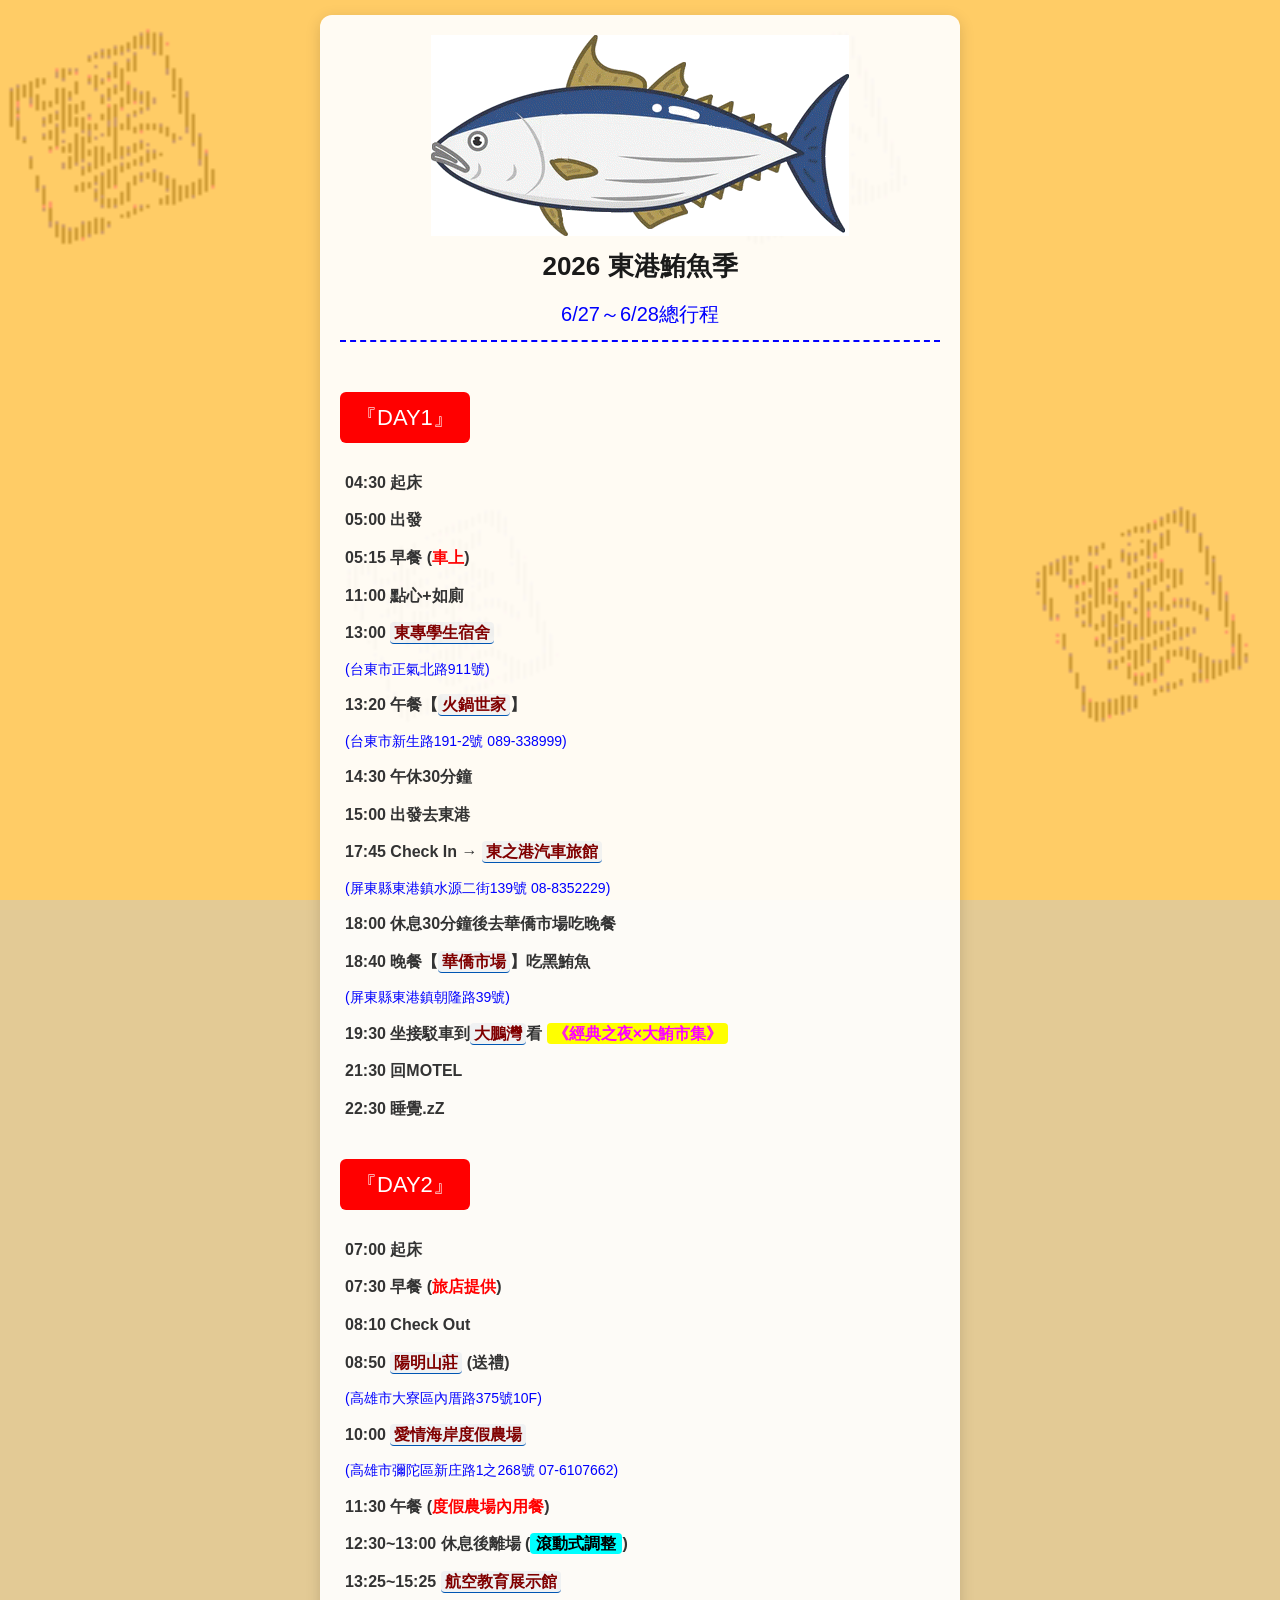
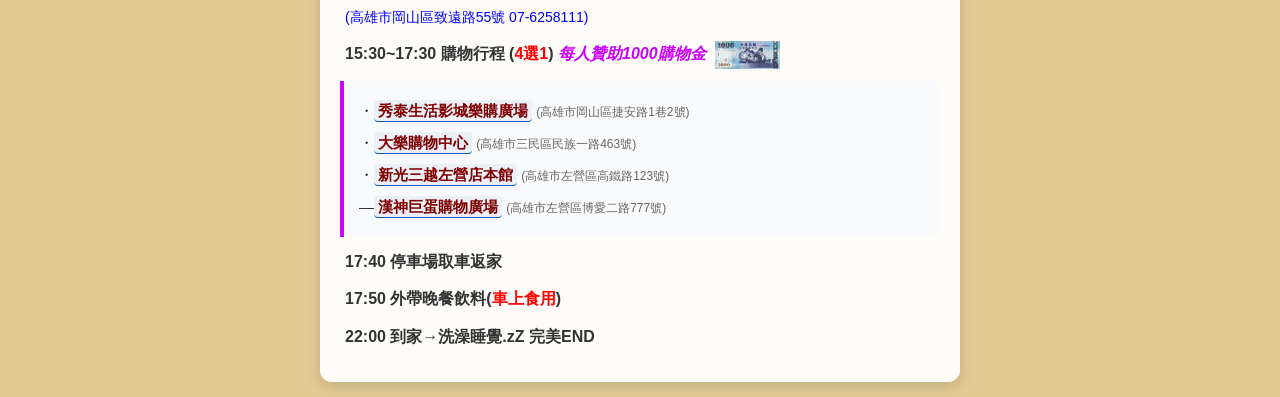
<file: index.htm>
<!DOCTYPE html>
<html lang="zh-Hant-TW">
<head>
<meta charset="utf-8">
<meta name="viewport" content="width=device-width, initial-scale=1.0">
<title>2026 東港鮪魚季總行程</title>
<meta http-equiv="Content-Type" content="text/html; charset=utf-8">
<meta http-equiv="Content-Language" content="zh-tw">
<!--mstheme--><link rel="stylesheet" href="cnar1011-109.css">
<meta name="Microsoft Theme" content="cnart 1011">
<style>
  /* 全域基本設定 */
  body {
    background-image: url('di2.gif');
    background-repeat: no-repeat;
    background-attachment: fixed;
    background-position: center center;
    background-size: cover;
    font-family: "Microsoft JhengHei", "Arial Unicode MS", sans-serif;
    margin: 0;
    padding: 15px;
    color: #333333;
    line-height: 1.6;
  }

  /* 行程卡片容器：半透明白色背景，讓文字在有背景圖時依然清晰 */
  .container {
    max-width: 600px;
    margin: 0 auto;
    background-color: rgba(255, 255, 255, 0.92);
    padding: 20px;
    border-radius: 12px;
    box-shadow: 0 4px 15px rgba(0,0,0,0.15);
  }

  /* 頁首標題排版 */
  .header-img {
    display: block;
    max-width: 100%;
    height: auto;
    margin: 0 auto 10px auto;
  }
  h1 {
    font-size: 26px;
    text-align: center;
    color: #1a1a1a;
    margin: 10px 0;
  }
  .sub-title {
    font-size: 20px;
    text-align: center;
    color: #0000FF;
    margin-bottom: 25px;
    border-bottom: 2px dashed #0000FF;
    padding-bottom: 10px;
  }

  /* 天數標題 (Day1, Day2) */
  .day-title {
    font-size: 22px;
    color: #FFFFFF;
    background-color: #FF0000;
    padding: 8px 15px;
    border-radius: 6px;
    margin-top: 25px;
    margin-bottom: 15px;
    display: inline-block;
  }

  /* 行程每行項目的排版 */
  p {
    font-size: 16px;
    font-weight: bold;
    margin: 12px 0;
    padding-left: 5px;
  }

  /* 備註小字（如地址、電話） */
  .note {
    font-size: 14px;
    color: #0000FF;
    font-weight: normal;
    display: block;
    margin-top: 2px;
    margin-bottom: 12px;
    padding-left: 5px;
  }

  /* 超連結樣式優化：加大、加底色，方便手機手指點擊導航 */
  a {
    color: #0056b3;
    text-decoration: none;
    border-bottom: 1px solid #0056b3;
    background-color: rgba(0, 86, 179, 0.05);
    padding: 2px 4px;
    border-radius: 4px;
  }
  a:hover {
    background-color: rgba(0, 86, 179, 0.15);
  }

  /* 亮點特殊樣式 */
  .highlight-tag {
    background-color: #FFFF00;
    color: #FF00FF;
    padding: 2px 6px;
    border-radius: 4px;
  }
  .adjust-tag {
    background-color: #00FFFF;
    color: #000000;
    padding: 2px 6px;
    border-radius: 4px;
  }
  .bonus-tag {
    color: #CC00FF;
    font-style: italic;
  }

  /* 購物行程清單包裝 */
  .shop-list {
    background-color: #f8f9fa;
    border-left: 4px solid #CC00FF;
    padding: 10px;
    margin: 10px 0;
    border-radius: 0 8px 8px 0;
  }
  .shop-list p {
    font-size: 15px;
    font-weight: normal;
    margin: 8px 0;
  }
  .shop-list a {
    font-weight: bold;
  }

  /* 圖片縮放適應 */
  .bonus-img {
    vertical-align: middle;
    margin-left: 5px;
    height: 28px;
    width: auto;
  }
</style>
<base target="_blank">
</head>

<body>

<div class="container">
  <!-- 頂部圖片 -->
  <img class="header-img" border="0" src="f01.gif" width="418" height="201" alt="活動圖">
  
  <!-- 標題 -->
  <h1>2026 東港鮪魚季</h1>
  <div class="sub-title">6/27～6/28總行程</div>

  <!-- DAY 1 -->
  <div class="day-title">『DAY1』</div>
  <p>04:30 起床</p>
  <p>05:00 出發</p>
  <p>05:15 早餐 (<span style="color: #FF0000;">車上</span>)</p>
  <p>11:00 點心+如廁</p>
  
  <p>13:00 <a href="https://maps.app.goo.gl/CkFU1NSME6wgETdj7">東專學生宿舍</a></p>
  <div class="note">(台東市正氣北路911號)</div>
  
  <p>13:20 午餐【<a href="https://maps.app.goo.gl/MfVBCCL6A5vit9nM7">火鍋世家</a>】</p>
  <div class="note">(台東市新生路191-2號 089-338999)</div>
  
  <p>14:30 午休30分鐘</p>
  <p>15:00 出發去東港</p>
  
  <p>17:45 Check In → <a href="https://maps.app.goo.gl/Vj7rHQa1RRDSjByF6">東之港汽車旅館</a></p>
  <div class="note">(屏東縣東港鎮水源二街139號 08-8352229)</div>
  
  <p>18:00 休息30分鐘後去華僑市場吃晚餐</p>
  
  <p>18:40 晚餐【<a href="https://maps.app.goo.gl/rw38UAwRNcpqeaUw6">華僑市場</a>】吃黑鮪魚</p>
  <div class="note">(屏東縣東港鎮朝隆路39號)</div>
  
  <p>19:30 坐接駁車到<a href="https://maps.app.goo.gl/yCjTRrq7jQr1HSep6">大鵬灣</a>看 <span class="highlight-tag">《經典之夜×大鮪市集》</span></p>
  <p>21:30 回MOTEL</p>
  <p>22:30 睡覺.zZ</p>

  <!-- DAY 2 -->
  <div class="day-title">『DAY2』</div>
  <p>07:00 起床</p>
  <p>07:30 早餐 (<span style="color: #FF0000;">旅店提供</span>)</p>
  <p>08:10 Check Out</p>
  
  <p>08:50 <a href="https://maps.app.goo.gl/GwFr2jn9RThX8YE3A">陽明山莊</a> (送禮)</p>
  <div class="note">(高雄市大寮區內厝路375號10F)</div>
  
  <p>10:00 <a href="https://maps.app.goo.gl/SvgAtgUkAYfiweHX6">愛情海岸度假農場</a></p>
  <div class="note">(高雄市彌陀區新庄路1之268號 07-6107662)</div>
  
  <p>11:30 午餐 (<span style="color: #FF0000;">度假農場內用餐</span>)</p>
  <p>12:30~13:00 休息後離場 (<span class="adjust-tag">滾動式調整</span>)</p>
  
  <p>13:25~15:25 <a href="https://maps.app.goo.gl/bVhPxPNU2qoYaBpU6">航空教育展示館</a></p>
  <div class="note">(高雄市岡山區致遠路55號 07-6258111)</div>
  
  <p>15:30~17:30 購物行程 (<span style="color: #FF0000;">4選1</span>) 
    <span class="bonus-tag">每人贊助1000購物金</span>
    <img class="bonus-img" border="0" src="1000-1new.jpg" width="84" height="40" alt="1000">
  </p>
  
  <!-- 購物4選1區塊優化 -->
  <div class="shop-list">
    <p>・<a href="https://maps.app.goo.gl/AQyp13pH4pxmYNks9">秀泰生活影城樂購廣場</a> <span style="font-size:12px; color:#666;">(高雄市岡山區捷安路1巷2號)</span></p>
    <p>・<a href="https://maps.app.goo.gl/5sbbE4zAxCnNRoZZ8">大樂購物中心</a> <span style="font-size:12px; color:#666;">(高雄市三民區民族一路463號)</span></p>
    <p>・<a href="https://maps.app.goo.gl/t5sXJUmbiGTyMnwEA">新光三越左營店本館</a> <span style="font-size:12px; color:#666;">(高雄市左營區高鐵路123號)</span></p>
    <p>—<a href="https://maps.app.goo.gl/J15vyAN1seuvmHvF7">漢神巨蛋購物廣場</a> <span style="font-size:12px; color:#666;">(高雄市左營區博愛二路777號)</span></p>
  </div>
  
  <p>17:40 停車場取車返家</p>
	<p>17:50 外帶晚餐飲料(<font color="#FF0000">車上食用</font>)</p>
  <p>22:00 到家→洗澡睡覺.zZ 完美END</p>
</div>

</body>
</html>
</file>
<file: cnar1011-109.css>
﻿.mstheme
{
	separator-image: url(blorulee.gif);
	list-image-1: url(3_01.gif);
	list-image-2: url(3_02.gif);
	list-image-3: url(3_03.gif);
	nav-banner-image: url(1.gif);
	navbutton-horiz-normal: url(2_01.gif);
	navbutton-horiz-hovered: url(2_03.gif);
	navbutton-horiz-pushed: url(2_02.gif);
	navbutton-vert-normal: url(2_01.gif);
	navbutton-vert-hovered: url(2_03.gif);
	navbutton-vert-pushed: url(2_02.gif);
	navbutton-home-normal: url(5_02.gif);
	navbutton-home-hovered: url(7_02.gif);
	navbutton-home-pushed: url(bhmbtne.gif);
	navbutton-next-normal: url(5_04.gif);
	navbutton-next-hovered: url(7_04.gif);
	navbutton-next-pushed: url(bnbtnne.gif);
	navbutton-prev-normal: url(5_01.gif);
	navbutton-prev-hovered: url(7_01.gif);
	navbutton-prev-pushed: url(bpbtnne.gif);
	navbutton-up-normal: url(5_03.gif);
	navbutton-up-hovered: url(7_03.gif);
	navbutton-up-pushed: url(bubtnne.gif);
}
.mstheme-bannertxt
{
	font-family: arial,helvetica;
	color: rgb(0, 0, 0);
	font-size: 5;
	font-style: normal;
	font-weight: normal;
}
.mstheme-horiz-navtxt
{
	font-family: arial,helvetica;
	color: rgb(51, 51, 102);
	font-size: 1;
	font-style: normal;
	font-weight: normal;
	text-align: center;
	vertical-align: middle;
}
.mstheme-vert-navtxt
{
	font-family: arial,helvetica;
	color: rgb(51, 51, 102);
	font-size: 1;
	font-style: normal;
	font-weight: normal;
	text-align: center;
	vertical-align: middle;
}
.mstheme-navtxthome
{
	font-family: arial,helvetica;
	color: rgb(102, 51, 102);
	font-size: 1;
	font-style: normal;
	font-weight: normal;
}
.mstheme-navtxtnext
{
	font-family: arial,helvetica;
	color: rgb(102, 51, 102);
	font-size: 1;
	font-style: normal;
	font-weight: normal;
}
.mstheme-navtxtprev
{
	font-family: arial,helvetica;
	color: rgb(102, 51, 102);
	font-size: 1;
	font-style: normal;
	font-weight: normal;
}
.mstheme-navtxtup
{
	font-family: arial,helvetica;
	color: rgb(102, 51, 102);
	font-size: 1;
	font-style: normal;
	font-weight: normal;
}
ul
{
	list-style-image: url(3_01.gif);
}
ul ul
{
	list-style-image: url(3_02.gif);
}
ul ul ul
{
	list-style-image: url(3_03.gif);
}
a:link
{
	color: rgb(128, 0, 0);
}
a:active
{
	color: rgb(20, 69, 161);
}
a:visited
{
	color: rgb(102, 102, 51);
}
body
{
	background-color: rgb(227, 202, 149);
	color: rgb(0, 0, 0);
}
table
{
	table-border-color-light: rgb(153, 102, 51);
	table-border-color-dark: rgb(153, 102, 51);
	border-color: rgb(153, 102, 51);
}
th
{
	border-color: rgb(153, 102, 51);
}
td
{
	border-color: rgb(153, 102, 51);
}
h1
{
	color: rgb(153, 51, 0);
}
h2
{
	color: rgb(204, 51, 0);
}
h3
{
	color: rgb(153, 51, 51);
}
h4
{
	color: rgb(153, 102, 51);
}
h5
{
	color: rgb(102, 0, 51);
}
h6
{
	color: rgb(153, 0, 51);
}
hr
{
	color: rgb(102, 102, 102);
}
button
{
}
label
{
	color: rgb(0, 0, 0);
}
.mstheme-text
{
}
textarea
{
}
fieldset
{
	color: rgb(0, 0, 0);
}
legend
{
	color: rgb(0, 0, 0);
}
select
{
	color: rgb(0, 0, 0);
}
caption
{
	color: rgb(0, 0, 0);
}
.ms-addnew
{
	font-weight: normal;
	font-family: arial,helvetica;
	text-decoration: none;
	color: #CC0000;
}
.ms-alerttext
{
	color: #DB6751;
	font-family: arial,helvetica;
}
.ms-alternating
{
	background-color: #CC9933;
}
.ms-announcementtitle
{
	font-weight: bold;
}
.ms-appt
{
	border-right-width: 2px;
	border-right-color: #FFCC33;
	color: #000000;
	border-left-width: 2px;
	border-right-style: solid;
	border-left-color: #FFCC33;
	overflow: hidden;
	height: 18px;
	border-bottom-width: 2px;
	border-left-style: solid;
	border-bottom-color: #FFCC33;
	border-bottom-style: solid;
	text-align: center;
	vertical-align: middle;
	border-top-width: 2px;
	border-top-color: #FFCC33;
	text-overflow: ellipsis;
	border-top-style: solid;
	background-color: #CC0000;
}
.ms-appt a
{
	color: #CC0000;
}
.ms-appt a:hover
{
	color: #CC9933;
}
.ms-apptsingle
{
	border-right-color: #666666;
	border-right-style: solid;
	overflow: hidden;
	vertical-align: middle;
	border-left-width: 1px;
	text-overflow: ellipsis;
	color: #000000;
	border-left-color: #666666;
	height: 18px;
	border-left-style: solid;
	border-right-width: 1px;
}
.ms-authoringcontrols
{
	font-family: arial,helvetica;
	background-color: #CC9933;
	color: #000000;
}
.ms-back
{
	background-color: #CC9933;
	padding-right: 4;
	padding-top: 2;
	padding-bottom: 4;
	padding-left: 4;
	vertical-align: top;
}
.ms-banner
{
	color: #CC9933;
	font-family: arial,helvetica;
}
.ms-banner a:link
{
	color: #FFFFFF;
	text-decoration: none;
	font-weight: bold;
	font-family: arial,helvetica;
}
.ms-banner a:visited
{
	color: #FFFFFF;
	text-decoration: none;
	font-weight: bold;
	font-family: arial,helvetica;
}
.ms-bannerframe
{
	background-image: url();
	background-color: #666666;
	background-repeat: repeat-x;
}
.ms-bannerframe, .ms-grheaderbackground
{
	background-image: url();
	background-repeat: repeat-x;
	background-color: #666666;
}
.ms-bannerframe, .ms-grheaderbackground, .ms-stormefree
{
	background-color: #666666;
	background-repeat: repeat-x;
	background-image: url();
}
.ms-bodyareaframe
{
	border-bottom-color: #CC9933;
	border-right-color: #CC9933;
	border-left-color: #CC9933;
	border-top-color: #CC9933;
}
.ms-cal
{
	border-collapse: collapse;
	font-family: arial,helvetica;
	table-layout: fixed;
	cursor: default;
}
.ms-calallday
{
	vertical-align: top;
	text-align: center;
	width: 10%;
	height: 12px;
}
.ms-calbot
{
	border-right-width: 1px;
	border-left-width: 1px;
	border-left-color: #FFCC33;
	border-top-width: medium;
	border-right-style: solid;
	border-top-color: inherit;
	border-left-style: solid;
	height: 2px;
	border-top-style: none;
	border-bottom-width: 1px;
	border-bottom-color: #FFCC33;
	border-bottom-style: solid;
	border-right-color: #FFCC33;
}
.ms-caldmidhalfhour
{
	border-left-color: #FFCC33;
	border-right-color: #FFCC33;
	border-bottom-color: #FFCC33;
	border-top-color: #FFCC33;
	height: 20px;
}
.ms-caldmidhour
{
	height: 20px;
	border-top-color: #FFCC33;
	border-left-color: #FFCC33;
	border-right-color: #FFCC33;
	border-bottom-color: #FFCC33;
}
.ms-caldmidquarterhour
{
	border-bottom-width: 0px;
	border-bottom-color: inherit;
	border-right-width: 0px;
	height: 20px;
	border-bottom-style: none;
	border-right-color: inherit;
	border-top-width: 0px;
	border-right-style: none;
	border-top-color: inherit;
	border-top-style: none;
	border-left-width: 0px;
	border-left-color: inherit;
	border-left-style: none;
}
.ms-caldow
{
	border-left-color: #FFCC33;
	text-align: center;
	border-left-style: solid;
	border-top-width: 1px;
	border-top-color: #FFCC33;
	border-top-style: solid;
	height: 20px;
	font-weight: bold;
	border-right-width: 1px;
	border-right-color: #FFCC33;
	border-left-width: 1px;
	border-right-style: solid;
	vertical-align: top;
	color: #000000;
}
.ms-caldowdown
{
	vertical-align: middle;
	font-family: arial,helvetica;
	color: #000000;
	text-align: center;
	font-weight: bold;
}
.ms-caldown
{
	vertical-align: top;
	color: #000000;
}
.ms-caldspacer
{
	border-right-width: 1px;
	border-right-color: #FFCC33;
	border-left-width: 1px;
	border-right-style: solid;
	border-left-color: #FFCC33;
	height: 4px;
	border-left-style: solid;
}
.ms-calhalfhour
{
	height: 12px;
	border-top-width: 1px;
	border-top-color: #CC9933;
	vertical-align: top;
	border-top-style: solid;
}
.ms-calhead
{
	border-bottom-color: inherit;
	border-top-color: inherit;
	border-bottom-style: none;
	font-family: arial,helvetica;
	border-top-style: none;
	border-left-width: medium;
	padding-bottom: 2px;
	border-left-color: inherit;
	color: #FFFFFF;
	padding-right: 2px;
	background-color: #000000;
	border-left-style: none;
	border-right-width: medium;
	border-right-color: inherit;
	padding-left: 2px;
	text-align: center;
	border-right-style: none;
	border-bottom-width: medium;
	border-top-width: medium;
	padding-top: 2px;
}
.ms-calhour
{
	border-top-width: 1px;
	width: 10%;
	height: 12px;
	vertical-align: top;
	border-top-color: #FFCC33;
	border-top-style: solid;
}
.ms-calmid
{
	border-left-color: #FFCC33;
	border-left-style: solid;
	border-right-width: 1px;
	border-right-color: #FFCC33;
	border-right-style: solid;
	height: 20px;
	border-left-width: 1px;
}
.ms-calquarterhour
{
	vertical-align: top;
	border-top-width: 0px;
	border-top-color: inherit;
	height: 12px;
	border-top-style: none;
}
.ms-calspacer
{
	border-left-color: #FFCC33;
	border-left-style: solid;
	border-right-color: #FFCC33;
	border-right-style: solid;
	height: 4px;
	border-left-width: 1px;
	border-right-width: 1px;
}
.ms-caltop
{
	border-left-color: #FFCC33;
	border-left-style: solid;
	vertical-align: top;
	border-top-width: 1px;
	border-top-color: #FFCC33;
	height: 30px;
	border-top-style: solid;
	border-right-width: 1px;
	border-right-color: #FFCC33;
	border-right-style: solid;
	border-left-width: 1px;
	width: 14%;
}
.ms-calvspacer
{
	width: 0px;
	background-color: #FFCC33;
}
.ms-categorytitle
{
	font-weight: bold;
	text-decoration: none;
	font-family: arial,helvetica;
}
.ms-connerror
{
	color: #db6751;
}
.ms-dappt
{
	border-right-width: 2px;
	border-left-width: 2px;
	border-right-color: #FFCC33;
	border-left-color: #FFCC33;
	border-bottom-width: 2px;
	color: #000000;
	vertical-align: middle;
	border-bottom-color: #FFCC33;
	border-right-style: solid;
	overflow: hidden;
	border-left-style: solid;
	border-bottom-style: solid;
	border-top-width: 2px;
	border-top-color: #FFCC33;
	text-align: center;
	border-top-style: solid;
	background-color: #CC0000;
	height: 18px;
}
.ms-dapptsingle
{
	border-right-style: solid;
	height: 18px;
	border-left-color: #666666;
	vertical-align: middle;
	border-left-style: solid;
	overflow: hidden;
	border-right-width: 1px;
	border-right-color: #666666;
	border-left-width: 1px;
	color: #000000;
}
.ms-datepicker
{
	font-family: Arial,Helvetica,sans-serif;
	border-right-width: 2;
	cursor: default;
	border-right-color: activeborder;
	border-right-style: outset;
	border-bottom-width: 2;
	border-bottom-color: activeborder;
	border-top-width: 2;
	border-left-width: 2;
	border-bottom-style: outset;
	border-top-color: activeborder;
	border-left-color: activeborder;
	border-top-style: outset;
	border-left-style: outset;
	background-color: #FFFFFF;
	color: #000000;
}
.ms-datepickeriframe
{
	display: none;
	position: absolute;
	background-color: #FFFFFF;
	background-attachment: scroll;
	background-position-y: 0%;
	background-position-x: 0%;
	background-repeat: repeat;
	background-image: url(none);
}
.ms-dcal
{
	border-left-width: 1px;
	border-left-color: #FFCC33;
	border-right-color: #FFCC33;
	border-left-style: solid;
	border-right-style: solid;
	table-layout: fixed;
	font-family: arial,helvetica;
	cursor: default;
	border-collapse: collapse;
	border-right-width: 1px;
}
.ms-descriptiontext
{
	color: #000000;
	font-family: arial,helvetica;
}
.ms-descriptiontext a
{
	color: #CC0000;
	font-family: arial,helvetica;
}
.ms-discussionseparator
{
	color: #CC9933;
	height: 1px;
}
.ms-discussiontitle
{
	color: #000000;
	font-family: arial,helvetica;
	font-weight: bold;
}
.ms-dpday
{
	border-bottom-width: medium;
	border-bottom-style: none;
	border-top-width: medium;
	border-top-color: inherit;
	border-left-width: medium;
	border-top-style: none;
	border-left-color: inherit;
	border-left-style: none;
	border-right-width: medium;
	border-right-color: inherit;
	cursor: hand;
	text-align: center;
	border-right-style: none;
	border-bottom-color: inherit;
}
.ms-dpdow
{
	border-left-color: inherit;
	border-bottom-color: #FFCC33;
	border-right-color: inherit;
	border-left-style: none;
	border-bottom-style: solid;
	border-right-style: none;
	border-top-width: medium;
	border-top-color: inherit;
	border-top-style: none;
	vertical-align: top;
	color: #000000;
	border-left-width: medium;
	text-align: center;
	border-bottom-width: 1px;
	border-right-width: medium;
	font-weight: bold;
}
.ms-dpfoot
{
	text-align: center;
	border-right-color: inherit;
	border-bottom-color: inherit;
	border-right-style: none;
	border-bottom-style: none;
	border-left-width: medium;
	border-left-color: inherit;
	border-left-style: none;
	height: 24px;
	font-style: italic;
	border-top-width: 1px;
	border-top-color: inherit;
	border-top-style: solid;
	border-right-width: medium;
	border-bottom-width: medium;
}
.ms-dphead
{
	border-top-color: inherit;
	font-weight: bold;
	border-top-style: none;
	text-align: center;
	border-bottom-width: medium;
	background-color: #999999;
	border-bottom-color: inherit;
	border-left-width: medium;
	border-bottom-style: none;
	border-left-color: inherit;
	border-left-style: none;
	border-right-width: medium;
	border-right-color: inherit;
	border-right-style: none;
	color: #000000;
	border-top-width: medium;
}
.ms-dpnextprev
{
	border-right-style: none;
	border-left-style: none;
	border-bottom-width: medium;
	border-bottom-style: none;
	border-top-width: medium;
	border-top-color: inherit;
	text-align: center;
	border-top-style: none;
	background-color: #999999;
	cursor: hand;
	font-weight: bold;
	border-right-width: medium;
	border-right-color: inherit;
	border-left-width: medium;
	border-left-color: inherit;
	color: #000000;
	border-bottom-color: inherit;
}
.ms-dpnonmonth
{
	border-top-width: medium;
	border-left-width: medium;
	border-left-color: inherit;
	text-align: center;
	cursor: hand;
	border-bottom-width: medium;
	border-left-style: none;
	border-bottom-color: inherit;
	border-bottom-style: none;
	border-right-width: medium;
	border-right-color: inherit;
	border-right-style: none;
	border-top-color: inherit;
	color: #BBBBBB;
	border-top-style: none;
}
.ms-dpselectedday
{
	border-bottom-width: medium;
	border-bottom-color: inherit;
	border-top-width: medium;
	text-align: center;
	border-bottom-style: none;
	border-top-color: inherit;
	border-top-style: none;
	border-left-width: medium;
	border-right-width: medium;
	border-left-color: inherit;
	border-right-color: inherit;
	cursor: hand;
	border-left-style: none;
	background-color: #CC9933;
	border-right-style: none;
}
.ms-error
{
	font-weight: normal;
	color: #db6751;
	font-family: arial,helvetica;
}
.ms-filedialog td
{
	height: 16px;
}
.ms-firstcalhour
{
	width: 10%;
	height: 12px;
	vertical-align: top;
}
.ms-formbody
{
	color: #000000;
	font-family: arial,helvetica;
	vertical-align: top;
}
.ms-formdescription
{
	font-family: arial,helvetica;
	color: #666666;
}
.ms-formdescription a
{
	text-decoration: none;
	color: #CC0000;
}
.ms-formlabel
{
	color: #666666;
	text-align: left;
	font-size: .75em;
	font-weight: normal;
	font-family: verdana;
}
.ms-formrecurrence
{
	font-weight: normal;
	font-family: arial,helvetica;
	vertical-align: top;
}
.ms-formtable .ms-formbody
{
	line-height: 1.3em;
}
.ms-gb
{
	font-family: arial,helvetica;
	height: 18px;
	color: #000000;
	font-weight: bold;
	background-color: #CC9933;
}
.ms-gridt1
{
	color: #BBBBBB;
	font-family: arial,helvetica;
	text-align: center;
}
.ms-gridtext
{
	cursor: default;
	height: 19px;
	font-family: arial,helvetica;
}
.ms-highlight
{
	background-color: #666666;
}
.ms-homepagetitle
{
	color: #000000;
	font-weight: bold;
	font-family: arial,helvetica;
	text-decoration: none;
}
:hover.ms-homepagetitle
{
	color: #CC0000;
	text-decoration: underline;
}
.ms-hovercellactive
{
	border-top-color: #cc0000;
	border-top-style: solid;
	border-right-width: 1px;
	border-right-color: #cc0000;
	background-color: #999999;
	border-right-style: solid;
	border-left-width: 1px;
	border-left-color: #cc0000;
	border-left-style: solid;
	border-bottom-width: 1px;
	border-bottom-color: #cc0000;
	border-bottom-style: solid;
	border-top-width: 1px;
}
.ms-hovercellactivedark
{
	border-bottom-style: solid;
	background-color: #C8C6C6;
	border-left-width: 1px;
	border-left-color: #CC9933;
	border-left-style: solid;
	border-right-width: 1px;
	border-right-color: #CC9933;
	border-right-style: solid;
	border-bottom-width: 1px;
	border-bottom-color: #CC9933;
	border-top-width: 1px;
	border-top-color: #CC9933;
	border-top-style: solid;
}
.ms-imglibmenu
{
	background-color: #CC9933;
	font-family: arial,helvetica;
	cursor: hand;
	color: #CC0000;
}
.ms-imglibmenuarea
{
	background-color: #CC9933;
}
.ms-imglibmenuhead
{
	cursor: move;
}
.ms-imglibmenutext
{
	font-weight: bold;
	cursor: move;
	color: #CC0000;
}
.ms-imglibthumbnail
{
	background-color: #CC9933;
	border-bottom-color: #999999;
	border-left-width: 0px;
	border-left-color: #999999;
	border-bottom-style: solid;
	border-left-style: solid;
	border-top-width: 0px;
	border-top-color: #999999;
	border-top-style: solid;
	border-right-width: 0px;
	border-right-color: #999999;
	border-right-style: solid;
	border-bottom-width: 0px;
}
.ms-itemheader a
{
	text-decoration: none;
	font-weight: bold;
	font-family: arial,helvetica;
	color: #000000;
}
.ms-itemheader a:hover
{
	color: #000000;
	text-decoration: underline;
}
.ms-itemheader a:visited
{
	color: #000000;
	text-decoration: none;
}
.ms-itemheader a:visited:hover
{
	text-decoration: underline;
}
.ms-long
{
	font-family: Arial,Helvetica,sans-serif;
	width: 386px;
}
.ms-main
{
	border-top-color: #CC9933;
	border-right-color: #CC9933;
	border-left-color: #CC9933;
	border-bottom-color: #CC9933;
}
.ms-menuimagecell
{
	background-color: #CC9933;
	cursor: hand;
}
.ms-nav .ms-navwatermark
{
	color: #DAB160;
}
.ms-nav a
{
	text-decoration: none;
	font-weight: normal;
	font-family: arial,helvetica;
	color: #CC0000;
}
.ms-nav a:hover
{
	color: #FF5050;
	text-decoration: underline;
}
.ms-nav a:link
{
}
.ms-nav a:visited
{
	color: #CC0000;
}
.ms-nav td
{
	font-weight: normal;
	font-family: arial,helvetica;
	color: #000000;
}
.ms-nav td, .ms-nav .ms-spzonelabel
{
	font-family: arial,helvetica;
}
.ms-nav td, .ms-nav .ms-spzonelabel, .ms-input
{
	font-family: arial,helvetica;
}
.ms-nav th
{
	color: #000000;
	font-weight: normal;
	font-family: arial,helvetica;
}
.ms-navframe
{
	background-repeat: repeat;
	background-attachment: scroll;
	background-position-y: 0%;
	background-color: #CC9933;
	background-position-x: 0%;
	border-right-color: #CC9933;
	border-bottom-color: #CC9933;
	border-left-color: #CC9933;
	border-top-color: #CC9933;
	background-image: url(none);
}
.ms-navheader a
{
	font-weight: bold;
}
.ms-navheader a, .ms-navheader a:link
{
	font-weight: bold;
}
.ms-navheader a, .ms-navheader a:link, .ms-navheader a:visited
{
	font-weight: bold;
}
.ms-navline
{
	border-bottom-width: 1px;
	border-bottom-color: #CC9933;
	border-bottom-style: solid;
}
.ms-pagecaption
{
	color: #FFFFFF;
	font-family: arial,helvetica;
}
.ms-pageheaderdate
{
	color: #000000;
	font-family: arial,helvetica;
}
.ms-pageheadergreeting
{
	font-family: arial,helvetica;
	color: #000000;
}
.ms-pagetitle
{
	font-weight: bold;
	font-family: arial,helvetica;
	color: #000000;
}
.ms-pagetitle a
{
	text-decoration: none;
	color: #CC0000;
}
.ms-pagetitle a:hover
{
	text-decoration: underline;
	color: #CC9933;
}
.ms-partline
{
	background-color: #FFCC33;
}
.ms-partspacingvertical
{
	padding-top: 10px;
}
.ms-partspacingvertical, .ms-partspacinghorizontal
{
	padding-top: 10px;
}
.ms-propertysheet
{
	font-family: arial,helvetica;
}
.ms-propertysheet a
{
	text-decoration: none;
	color: #CC0000;
}
.ms-propertysheet a:hover
{
	text-decoration: underline;
	color: #CC9933;
}
.ms-propertysheet a:visited
{
	text-decoration: none;
	color: #999999;
}
.ms-propertysheet a:visited:hover
{
	text-decoration: underline;
}
.ms-propertysheet th
{
	font-family: arial,helvetica;
	color: #000000;
	font-weight: bold;
}
.ms-propgridbuilderbutton
{
	width: 16px;
	border-top-color: #999999;
	border-bottom-width: 1px;
	border-top-style: solid;
	border-bottom-color: #999999;
	border-right-width: 1px;
	border-right-color: #999999;
	border-bottom-style: solid;
	background-color: #99B4B4;
	border-right-style: solid;
	border-left-width: 1px;
	border-left-color: #999999;
	border-left-style: solid;
	display: none;
	border-top-width: 1px;
}
.ms-radiotext
{
	cursor: default;
	height: 19px;
	font-family: verdana;
	text-align: left;
	font-size: 10pt;
}
.ms-rtapplybackground
{
	border-top-width: 0.02cm;
	border-top-color: #999999;
	border-left-width: 0.02cm;
	border-top-style: solid;
	border-left-color: #999999;
	border-right-width: 0.02cm;
	border-bottom-width: 0.02cm;
	border-right-color: #999999;
	border-left-style: solid;
	border-bottom-color: #999999;
	background-color: #666666;
	border-right-style: solid;
	border-bottom-style: solid;
}
.ms-rtremovebackground
{
	border-left-color: #FFFFFF;
	border-right-width: 0.02cm;
	border-left-style: solid;
	border-right-color: #FFFFFF;
	border-right-style: solid;
	border-top-width: 0.02cm;
	border-bottom-width: 0.02cm;
	border-top-color: #FFFFFF;
	border-bottom-color: #FFFFFF;
	border-top-style: solid;
	border-bottom-style: solid;
	background-color: transparent;
	border-left-width: 0.02cm;
}
.ms-rttoolbardefaultstyle
{
	font-weight: normal;
	font-family: arial, helvetica;
	font-variant: normal;
	font-style: normal;
	font-size: 8pt;
}
.ms-searchform
{
	background-color: #CC9933;
}
.ms-sectionheader
{
	color: #000000;
	font-weight: bold;
	font-family: arial,helvetica;
}
.ms-sectionheader a
{
	color: #CC0000;
	text-decoration: none;
}
.ms-sectionheader a:hover
{
	text-decoration: none;
	color: #CC9933;
}
.ms-sectionheader a:visited
{
	text-decoration: none;
	color: #CC0000;
}
.ms-sectionline
{
	background-color: #FFCC33;
}
.ms-selected
{
	color: #000000;
	background-color: #CC0000;
}
.ms-selected span
{
	color: #CC0000;
}
.ms-selectednav
{
	border-bottom-color: #000000;
	border-top-width: 1px;
	border-bottom-style: solid;
	background-repeat: repeat;
	padding-bottom: 2px;
	border-right-color: #000000;
	background-attachment: scroll;
	border-right-style: solid;
	background-color: #FFFFFF;
	background-position-y: 0%;
	padding-top: 1px;
	background-position-x: 0%;
	border-bottom-width: 1px;
	border-left-width: 1px;
	border-left-color: #000000;
	border-top-color: #000000;
	background-image: url(none);
	border-left-style: solid;
	border-right-width: 1px;
	border-top-style: solid;
}
.ms-selectedtitle
{
	border-right-color: #999999;
	border-right-style: solid;
	background-color: #CC9933;
	padding-bottom: 2px;
	border-bottom-width: 1px;
	padding-top: 1px;
	border-bottom-color: #999999;
	border-bottom-style: solid;
	border-left-width: 1px;
	border-left-color: #999999;
	border-left-style: solid;
	border-top-width: 1px;
	border-top-color: #999999;
	border-right-width: 1px;
	border-top-style: solid;
}
.ms-separator
{
	color: #000000;
}
.ms-smallheader
{
	font-weight: bold;
	font-family: arial,helvetica;
	color: #000000;
}
.ms-smallsectionline
{
	border-bottom-width: 1px;
	border-bottom-style: solid;
	padding-bottom: 0;
	padding-right: 0;
	padding-left: 0;
	padding-top: 2;
	border-bottom-color: #CC9933;
}
.ms-spbutton
{
	font-family: arial,helvetica;
}
.ms-sperror
{
	padding-left: 2px;
	padding-bottom: 2px;
	padding-top: 2px;
	border-bottom-width: 2px;
	color: #DB6751;
	border-bottom-color: #C8C6C6;
	font-family: arial,helvetica;
	border-bottom-style: solid;
	padding-right: 2px;
}
.ms-splink
{
	color: #cc0000;
	font-family: arial,helvetica;
}
.ms-splink a:link
{
	text-decoration: none;
	color: #cc0000;
}
.ms-splink a:link, .ms-splink a:visited
{
	color: #cc0000;
	text-decoration: none;
}
.ms-spzone
{
	border-left-width: 1px;
	border-right-width: 1px;
	border-left-style: solid;
	border-right-color: #666666;
	padding-right: 5px;
	border-bottom-width: 1px;
	padding-left: 5px;
	border-right-style: solid;
	border-bottom-color: #666666;
	border-bottom-style: solid;
	border-top-width: 1px;
	border-top-color: #666666;
	padding-top: 5px;
	border-top-style: solid;
	padding-bottom: 5px;
	border-left-color: #666666;
}
.ms-spzonecaption
{
	font-family: arial,helvetica;
	color: #666666;
}
.ms-spzoneibar
{
	border-left-width: 3px;
	border-left-color: #CC9933;
	border-left-style: solid;
	border-top-width: 3px;
	border-top-color: #CC9933;
	border-top-style: solid;
	border-bottom-width: 3px;
	border-bottom-color: #CC9933;
	border-bottom-style: solid;
	border-right-width: 3px;
	border-right-color: #CC9933;
	border-right-style: solid;
}
.ms-spzonelabel
{
	padding-left: 0;
	padding-right: 0;
	padding-bottom: 0;
	color: #666666;
	padding-top: 0;
	font-family: arial,helvetica;
}
.ms-spzoneselected
{
	padding-bottom: 5px;
	border-left-width: 1px;
	border-top-width: 1px;
	border-bottom-width: 1px;
	border-left-style: solid;
	border-top-style: solid;
	border-bottom-color: #CC9933;
	border-right-width: 1px;
	padding-left: 5px;
	border-right-color: #CC9933;
	border-bottom-style: solid;
	padding-top: 5px;
	border-right-style: solid;
	padding-right: 5px;
	border-left-color: #CC9933;
	border-top-color: #CC9933;
}
.ms-stormeestimated
{
	background-color: #CC9933;
}
.ms-stormefree
{
	background-color: #999999;
}
.ms-stormeused
{
	background-color: #CC0000;
}
.ms-stylebody
{
	font-family: verdana;
	font-size: 9pt;
}
.ms-stylebox
{
	border-top-width: 1px;
	border-top-color: #CC9933;
	border-right-width: 1px;
	border-bottom-width: 1px;
	border-right-color: #CC9933;
	border-bottom-color: #CC9933;
	border-left-width: 1px;
	border-top-style: solid;
	border-left-color: #CC9933;
	border-right-style: solid;
	border-bottom-style: solid;
	border-left-style: solid;
	text-align: left;
	font-family: verdana;
}
.ms-styleheader
{
	background-color: #CC9933;
	font-family: verdana;
	font-size: 0.75em;
}
.ms-styleheader a:hover
{
	color: #ff3300;
	text-decoration: underline;
}
.ms-styleheader a:hover, .ms-stylebody a:hover
{
	color: #ff3300;
	text-decoration: underline;
}
.ms-styleheader a:link
{
	color: #CC0000;
	text-decoration: none;
}
.ms-styleheader a:link, .ms-stylebody a:link
{
	text-decoration: none;
	color: #CC0000;
}
.ms-styleheader a:visited
{
	text-decoration: none;
}
.ms-styleheader a:visited, .ms-stylebody a:visited
{
	text-decoration: none;
}
.ms-stylelabel
{
	color: #CC9933;
	font-size: 9pt;
	font-family: verdana;
}
.ms-subsmanagecell
{
	font-family: arial,helvetica;
	height: 18px;
	color: #000000;
	vertical-align: top;
}
.ms-subsmanageheader
{
	font-weight: bold;
	vertical-align: top;
	text-decoration: none;
	font-family: arial,helvetica;
	background-color: #CC9933;
}
.ms-surveygvvbar
{
	background-color: #666666;
	border-bottom-width: 0px;
	width: 9px;
	border-bottom-style: solid;
	border-top-width: 0px;
	border-top-color: #666666;
	border-top-style: solid;
	border-bottom-color: #999999;
}
.ms-surveygvvbars
{
	width: 20px;
}
.ms-surveyvbart
{
	font-size: 7pt;
	color: #BBBBBB;
	font-family: verdana;
	text-align: center;
}
.ms-tabinactive
{
	border-right-style: solid;
	border-left-width: 2px;
	border-bottom-width: 2px;
	color: #CC0000;
	border-left-color: #CC9933;
	border-bottom-color: #CC9933;
	border-top-width: 2px;
	border-left-style: solid;
	border-bottom-style: solid;
	border-top-color: #CC9933;
	border-top-style: solid;
	padding-right: 10px;
	border-right-width: 2px;
	background-color: #CC9933;
	padding-top: 3px;
	padding-bottom: 3px;
	border-right-color: #CC9933;
	padding-left: 10px;
	font-family: arial,helvetica;
}
.ms-tabinactive a:link
{
	color: #CC0000;
	text-decoration: none;
}
.ms-tabinactive a:link, .ms-tabinactive a:hover
{
	color: #CC0000;
	text-decoration: none;
}
.ms-tabinactive a:link, .ms-tabinactive a:hover, .ms-tabinactive a:visited
{
	color: #CC0000;
	text-decoration: none;
}
.ms-tabselected
{
	border-left-width: 2px;
	border-left-color: #FFCC33;
	border-bottom-width: 2px;
	border-top-width: 2px;
	border-bottom-color: #FFCC33;
	font-weight: bold;
	border-top-color: #FFCC33;
	padding-right: 10px;
	border-left-style: solid;
	border-right-width: 2px;
	padding-top: 3px;
	border-bottom-style: solid;
	border-right-color: #FFCC33;
	border-top-style: solid;
	font-family: arial,helvetica;
	border-right-style: solid;
	color: #CC9933;
	background-color: #FFCC33;
	padding-bottom: 3px;
	padding-left: 10px;
}
.ms-titlearea
{
	color: #000000;
	font-family: arial,helvetica;
}
.ms-titlearealine
{
	background-color: #FFCC33;
}
.ms-toolbar
{
	font-family: arial,helvetica;
	color: #CC0000;
	text-decoration: none;
}
.ms-toolbar, .ms-toolbar a:visited
{
	font-family: arial,helvetica;
	color: #CC0000;
	text-decoration: none;
}
.ms-toolpanebody
{
	padding-bottom: 2px;
	padding-top: 2px;
}
.ms-toolpaneborder
{
	border-top-style: solid;
	border-right-style: solid;
	border-bottom-width: medium;
	border-bottom-color: none;
	border-bottom-style: solid;
	border-top-width: medium;
	border-right-width: 1px;
	border-top-color: none;
	border-right-color: #C8C6C6;
	border-left-width: 1px;
	border-left-color: #C8C6C6;
	border-left-style: solid;
}
.ms-toolpaneclose
{
	background-color: #99B4B4;
}
.ms-toolpaneerror
{
	padding-top: 2px;
	font-family: arial,helvetica;
	padding-right: 2px;
	color: #db6751;
	padding-left: 2px;
	padding-bottom: 2px;
}
.ms-toolpanefooter
{
	padding-right: 5px;
	font-family: arial,helvetica;
	color: #000000;
	padding-bottom: 5px;
	padding-left: 5px;
	background-color: #99B4B4;
	padding-top: 5px;
}
.ms-toolpaneframe
{
	padding-right: 0px;
	padding-bottom: 0px;
	padding-left: 0px;
	background-color: #CC9933;
	padding-top: 0px;
}
.ms-toolpaneheader
{
	border-bottom-style: none;
	border-top-style: none;
	border-left-style: none;
	border-right-style: none;
	background-color: #99B4B4;
}
.ms-toolpaneinfo
{
	color: #000000;
	padding-bottom: 0px;
	padding-left: 5px;
	padding-top: 5px;
	background-color: #C8C6C6;
	padding-right: 5px;
	font-family: arial,helvetica;
}
.ms-toolpanetitle
{
	font-weight: bold;
	padding-top: 3px;
	font-family: arial,helvetica;
	padding-bottom: 3px;
	background-color: #99B4B4;
	color: #000000;
}
.ms-toolpartspacing
{
	padding-top: 8px;
}
.ms-tpbody
{
	font-family: arial,helvetica;
	color: #000000;
}
.ms-tpbody a:link
{
	cursor: hand;
	text-decoration: none;
	color: #CC0000;
}
.ms-tpbody a:link, .ms-tpbody a:visited
{
	cursor: hand;
	text-decoration: none;
	color: #CC0000;
}
.ms-tpbody a:link, .ms-tpbody a:visited, .ms-tpbody a:hover
{
	cursor: hand;
	text-decoration: none;
	color: #CC0000;
}
.ms-tpborder
{
	border-bottom-style: none;
	border-left-width: medium;
	border-left-color: inherit;
	border-left-style: none;
	border-right-width: medium;
	border-right-color: inherit;
	border-right-style: none;
	border-bottom-width: medium;
	border-top-width: medium;
	border-bottom-color: inherit;
	border-top-color: inherit;
	border-top-style: none;
}
.ms-tpcommands
{
}
.ms-tpheader
{
	background-color: #CC9933;
}
.ms-tpinput
{
	font-family: arial,helvetica;
	color: #FFFFFF;
}
.ms-tptitle
{
	padding-top: 2px;
	font-family: arial,helvetica;
	padding-bottom: 2px;
	color: #FFFFFF;
	font-weight: bold;
}
.ms-underline
{
	padding-right: 4;
	padding-left: 4;
	vertical-align: top;
	border-bottom-width: 1px;
	border-bottom-color: #CC9933;
	border-bottom-style: solid;
	padding-bottom: 4;
	padding-top: 2;
}
.ms-underlineback
{
	vertical-align: top;
	background-color: #CC9933;
	padding-top: 2;
	border-bottom-width: 1px;
	border-bottom-color: #CC9933;
	border-bottom-style: solid;
	padding-bottom: 4;
	padding-right: 4;
	padding-left: 4;
}
.ms-unselectednav
{
	border-left-width: 1px;
	border-top-width: 1px;
	border-top-color: #CC9933;
	border-top-style: solid;
	border-right-width: 1px;
	padding-bottom: 2px;
	border-right-color: #CC9933;
	border-right-style: solid;
	border-bottom-width: 1px;
	padding-top: 1px;
	border-bottom-color: #CC9933;
	border-bottom-style: solid;
	border-left-color: #CC9933;
	border-left-style: solid;
}
.ms-unselectedtitle
{
	padding-top: 1px;
	padding-bottom: 2px;
	margin-left: 1px;
	margin-right: 1px;
	margin-top: 1px;
	margin-bottom: 1px;
}
.ms-uploadborder
{
	border-right-width: 1px;
	border-right-color: #666666;
	border-right-style: solid;
	border-bottom-width: 1px;
	border-bottom-color: #666666;
	border-top-width: 1px;
	border-top-color: #666666;
	border-left-width: 1px;
	border-bottom-style: solid;
	border-left-color: #666666;
	border-top-style: solid;
	border-left-style: solid;
}
.ms-uploadcontrol
{
	background-color: #CC0000;
}
.ms-vappt
{
	border-left-style: solid;
	height: 12px;
	text-overflow: ellipsis;
	padding-left: 3px;
	border-top-width: 1px;
	border-top-color: #666666;
	vertical-align: middle;
	padding-right: 3px;
	border-top-style: solid;
	color: #000000;
	background-color: #DAB160;
	border-bottom-width: 3px;
	border-right-width: 2px;
	border-left-width: 2px;
	border-bottom-color: #666666;
	border-right-color: #666666;
	overflow: hidden;
	border-left-color: #666666;
	border-bottom-style: solid;
	border-right-style: solid;
	text-align: center;
}
.ms-vappt a:hover
{
	text-decoration: underline;
	color: #000000;
}
.ms-vappt a:link
{
}
.ms-vapptsingle
{
	border-bottom-color: #666666;
	border-bottom-style: solid;
	border-right-width: 1px;
	border-left-width: 1px;
	border-right-color: #666666;
	border-left-color: #666666;
	border-right-style: solid;
	color: #000000;
	border-left-style: solid;
	border-top-width: 1px;
	border-top-color: #666666;
	text-align: center;
	border-top-style: solid;
	text-overflow: ellipsis;
	background-color: #DAB160;
	border-bottom-width: 1px;
	vertical-align: middle;
	overflow: hidden;
}
.ms-vapptsingle a
{
	overflow: hidden;
	color: #CC0000;
	font-weight: normal;
	font-family: arial,helvetica;
	text-decoration: none;
	text-overflow: ellipsis;
}
.ms-vapptsingle a, .ms-vappt a
{
	text-overflow: ellipsis;
	font-family: arial,helvetica;
	text-decoration: none;
	font-weight: normal;
	color: #CC0000;
	overflow: hidden;
}
.ms-vapptsingle a:hover
{
	text-decoration: underline;
}
.ms-vapptsingle a:link
{
}
.ms-vapptsingle a:visited
{
}
.ms-vb
{
	vertical-align: top;
	color: #000000;
	font-family: arial,helvetica;
	height: 18px;
}
.ms-vb a
{
	color: #CC0000;
	text-decoration: none;
}
.ms-vb a, .ms-vb2 a
{
	text-decoration: none;
	color: #CC0000;
}
.ms-vb a, .ms-vb2 a, .ms-grstatustext a
{
	color: #CC0000;
	text-decoration: none;
}
.ms-vb a, .ms-vb2 a, .ms-grstatustext a, .ms-vb-user a
{
	color: #CC0000;
	text-decoration: none;
}
.ms-vb a:hover
{
	color: #CC9933;
	text-decoration: underline;
}
.ms-vb a:hover, .ms-vb2 a:hover
{
	text-decoration: underline;
	color: #CC9933;
}
.ms-vb a:hover, .ms-vb2 a:hover, .ms-vb-user a:hover
{
	text-decoration: underline;
	color: #CC9933;
}
.ms-vb a:visited
{
	text-decoration: none;
	color: #CC0000;
}
.ms-vb a:visited, .ms-vb2 a:visited
{
	text-decoration: none;
	color: #CC0000;
}
.ms-vb a:visited, .ms-vb2 a:visited, .ms-grstatustext a:visited
{
	text-decoration: none;
	color: #CC0000;
}
.ms-vb a:visited, .ms-vb2 a:visited, .ms-grstatustext a:visited, .ms-vb-user a:visited
{
	text-decoration: none;
	color: #CC0000;
}
.ms-vb a:visited:hover
{
	color: #CC9933;
	text-decoration: underline;
}
.ms-vb a:visited:hover, .ms-vb2 a:visited:hover
{
	color: #CC9933;
	text-decoration: underline;
}
.ms-vb a:visited:hover, .ms-vb2 a:visited:hover, .ms-vb-user a:visited:hover
{
	color: #CC9933;
	text-decoration: underline;
}
.ms-vb, .ms-vb2
{
	vertical-align: top;
	font-family: arial,helvetica;
}
.ms-vb, .ms-vb2, .ms-grfont
{
	vertical-align: top;
	font-family: arial,helvetica;
}
.ms-vb, .ms-vb2, .ms-grfont, .ms-vb-user
{
	vertical-align: top;
	font-family: arial,helvetica;
}
.ms-vb-icon
{
	width: 16px;
	vertical-align: top;
	padding-bottom: 0px;
	padding-top: 2px;
}
.ms-vb2
{
	border-top-width: 1px;
	border-top-color: #CC9933;
	border-top-style: solid;
	padding-bottom: 0px;
	padding-top: 3px;
}
.ms-vb2, .ms-vb-title
{
	border-top-width: 1px;
	border-top-color: #CC9933;
	border-top-style: solid;
}
.ms-vb2, .ms-vb-title, .ms-vb-icon
{
	border-top-width: 1px;
	border-top-color: #CC9933;
	border-top-style: solid;
}
.ms-vb2, .ms-vb-title, .ms-vb-icon, .ms-vb-user
{
	border-top-width: 1px;
	border-top-color: #CC9933;
	border-top-style: solid;
}
.ms-vcal
{
	cursor: default;
	border-collapse: separate;
	table-layout: fixed;
	font-family: arial,helvetica;
}
.ms-verticaldots
{
	border-top-color: #FFCC33;
	background-image: url(blank.gif);
	border-left-color: #FFCC33;
	background-repeat: repeat-y;
	border-bottom-color: #FFCC33;
	border-right-color: #FFCC33;
}
.ms-vevt
{
	color: #000000;
	vertical-align: top;
	text-align: center;
	height: 12px;
	padding-bottom: 0px;
	overflow: hidden;
	text-overflow: ellipsis;
	font-weight: normal;
	padding-top: 0px;
	padding-left: 0px;
	font-family: arial,helvetica;
	padding-right: 0px;
}
.ms-vevt a
{
	text-decoration: none;
	font-family: arial,helvetica;
	color: #000000;
	font-weight: normal;
}
.ms-vevt a:hover
{
	text-decoration: underline;
	color: #000000;
}
.ms-vevt a:link
{
}
.ms-vevt a:visited
{
	color: #DFD664;
}
.ms-vh
{
	font-weight: normal;
	text-decoration: none;
	color: #CC0000;
	font-family: arial,helvetica;
}
.ms-vh a
{
	text-decoration: none;
	color: #CC0000;
}
.ms-vh a, .ms-vh2 a
{
	text-decoration: none;
	color: #CC0000;
}
.ms-vh a:hover
{
	text-decoration: underline;
}
.ms-vh a:hover, .ms-vh2 a:hover
{
	text-decoration: underline;
}
.ms-vh-icon
{
	font-weight: normal;
	font-family: arial,helvetica;
	vertical-align: top;
	width: 22px;
	color: #434343;
	text-decoration: none;
}
.ms-vh-icon-empty
{
	text-decoration: none;
	width: 0px;
	color: #434343;
	font-weight: normal;
	font-family: arial,helvetica;
	vertical-align: top;
}
.ms-vh-left
{
	font-weight: normal;
	text-decoration: none;
	font-family: arial,helvetica;
	color: #434343;
}
.ms-vh-left-icon
{
	color: #434343;
	font-family: arial,helvetica;
	text-decoration: none;
	font-weight: normal;
	width: 22px;
}
.ms-vh-left-icon-empty
{
	width: 0px;
	color: #434343;
	font-weight: normal;
	text-decoration: none;
	font-family: arial,helvetica;
}
.ms-vh-right
{
	font-family: arial,helvetica;
	color: #434343;
	text-decoration: none;
	font-weight: normal;
}
.ms-vh-right-icon
{
	width: 22px;
	font-weight: normal;
	font-family: arial,helvetica;
	text-decoration: none;
	color: #434343;
}
.ms-vh-right-icon-empty
{
	font-weight: normal;
	font-family: arial,helvetica;
	width: 0px;
	text-decoration: none;
	color: #434343;
}
.ms-vh2
{
	text-decoration: none;
	color: #CC0000;
	font-weight: normal;
	vertical-align: top;
	font-family: arial,helvetica;
}
.ms-vhimage
{
	font-family: arial,helvetica;
	color: #434343;
	text-decoration: none;
	vertical-align: top;
	font-weight: normal;
	width: 18pt;
}
.ms-viewselect a:link
{
	font-family: arial,helvetica;
	color: #CC0000;
}
.ms-wpbody
{
	font-family: arial,helvetica;
}
.ms-wpbody a:hover
{
	color: #CC9933;
	text-decoration: underline;
}
.ms-wpbody a:link
{
	text-decoration: none;
	color: #CC0000;
}
.ms-wpbody a:link, .ms-wpbody a:visited
{
	color: #CC0000;
	text-decoration: none;
}
.ms-wpbody h1
{
	font-weight: bold;
}
.ms-wpbody h1, .ms-tpbody h1
{
	font-weight: bold;
}
.ms-wpbody h2
{
	font-weight: bold;
}
.ms-wpbody h2, .ms-tpbody h2
{
	font-weight: bold;
}
.ms-wpbody h3
{
	font-weight: bold;
}
.ms-wpbody h3, .ms-tpbody h3
{
	font-weight: bold;
}
.ms-wpbody h4
{
	font-weight: bold;
}
.ms-wpbody h4, .ms-tpbody h4
{
	font-weight: bold;
}
.ms-wpbody h5
{
	font-weight: bold;
}
.ms-wpbody h5, .ms-tpbody h5
{
	font-weight: bold;
}
.ms-wpbody h6
{
	font-weight: bold;
}
.ms-wpbody h6, .ms-tpbody h6
{
	font-weight: bold;
}
.ms-wpbody table
{
}
.ms-wpbody table, .ms-tpbody table
{
}
.ms-wpbody td
{
	font-family: arial,helvetica;
}
.ms-wpbody th
{
	font-weight: bold;
}
.ms-wpbody th, .ms-tpbody th
{
	font-weight: bold;
}
.ms-wpborder
{
	border-left-style: solid;
	border-top-style: none;
	border-bottom-width: 1px;
	border-bottom-color: #CC9933;
	border-bottom-style: solid;
	border-right-width: 1px;
	border-right-color: #CC9933;
	border-left-width: 1px;
	border-right-style: solid;
	border-left-color: #CC9933;
}
.ms-wpdesign
{
	background-color: #C8C6C6;
}
.ms-wpheader
{
	background-repeat: repeat-x;
	background-image: url(blank.gif);
	background-color: #CC9933;
}
.ms-wpmenu
{
	background-color: #C8C6C6;
}
.ms-wpselected
{
	border-bottom-width: 3px;
	border-bottom-color: #000066;
	border-bottom-style: dashed;
	border-top-width: 3px;
	border-top-color: #000066;
	border-left-width: 3px;
	border-left-color: #000066;
	border-top-style: dashed;
	border-left-style: dashed;
	border-right-width: 3px;
	border-right-color: #000066;
	border-right-style: dashed;
}
.ms-wptitle
{
	padding-bottom: 2px;
	color: #000000;
	font-weight: bold;
	padding-top: 2px;
	font-family: arial,helvetica;
}
.ms-wptitle a:hover
{
	cursor: hand;
	color: #0000FF;
	text-decoration: underline;
}
.ms-wptitle a:link
{
	text-decoration: none;
	color: #000000;
	cursor: hand;
}
.ms-wptitle a:link, .ms-wptitle a:visited
{
	text-decoration: none;
	color: #000000;
	cursor: hand;
}
.mstheme
{
	top-bar-button: url(8.gif);
	navbutton-background-color: #FFFFFF;
}
.mstheme-topbar-font
{
	font-weight: normal;
	color: #000000;
	vertical-align: middle;
	font-size: 10pt;
	font-style: normal;
	text-align: center;
	font-family: arial,helvetica;
}
.userbackground
{
	background-color: #FFFFFF;
}
.userbutton
{
	color: #000000;
	font-family: arial,helvetica;
}
.userbutton, .userinput
{
	color: #000000;
	font-family: arial,helvetica;
}
.userbutton, .userinput, .userselect
{
	font-family: arial,helvetica;
	color: #000000;
}
.usercaption
{
	font-family: arial,helvetica;
	background-color: #CC9933;
}
.usercell
{
	padding-right: 5px;
	color: #000000;
	padding-left: 5px;
	padding-bottom: 3px;
	padding-top: 2px;
	font-family: arial,helvetica;
}
.usercellselected
{
	border-top-style: solid;
	border-bottom-width: 1px;
	padding-left: 4px;
	border-right-width: 1px;
	border-bottom-style: solid;
	padding-bottom: 2px;
	color: #000000;
	border-right-style: solid;
	padding-top: 1px;
	font-family: arial,helvetica;
	border-left-width: 1px;
	border-left-color: #FFFFFF;
	border-top-width: 1px;
	padding-right: 4px;
	border-top-color: #FFFFFF;
	border-left-style: solid;
	border-bottom-color: #FFFFFF;
	border-right-color: #FFFFFF;
	background-color: #FFFFFF;
}
.usercommandarea
{
	padding-top: 7px;
}
.userconfiguration
{
	background-color: #CC9933;
	font-family: arial,helvetica;
}
.usercontrolgroup
{
	padding-bottom: 10px;
	padding-top: 2px;
}
.userdottedline
{
	margin-bottom: 2px;
	background-image: url(dot.gif);
	height: 1px;
	background-repeat: repeat-x;
	background-color: transparent;
	overflow: hidden;
}
.userfooter
{
	padding-left: 7px;
	padding-bottom: 7px;
	padding-right: 7px;
	padding-top: 10px;
	width: 100%;
}
.usergeneric
{
	padding-bottom: 7px;
	padding-left: 5px;
	padding-right: 5px;
	padding-top: 8px;
}
.usergenericbody
{
	padding-top: 5px;
	padding-bottom: 0px;
	padding-left: 17px;
	padding-right: 0px;
}
.usergenericbulletitem
{
	padding-bottom: 2px;
}
.usergenericheader
{
	color: #000000;
	font-weight: bold;
	font-family: arial,helvetica;
}
.usergenerictext
{
}
.usernotification
{
	padding-left: 4px;
	color: #BBBBBB;
	padding-right: 4px;
	padding-top: 4px;
	font-family: arial,helvetica;
	padding-bottom: 4px;
}
.usersectionbody
{
	padding-left: 7px;
	padding-top: 0px;
	padding-right: 0px;
	padding-bottom: 0px;
	width: 100%;
}
.usersectionfooter
{
	border-top-width: 1px;
	border-top-color: #99B4B4;
	border-top-style: solid;
}
.usersectionhead
{
	padding-bottom: 3px;
	padding-top: 0px;
	padding-left: 0px;
	padding-right: 0px;
	width: 100%;
	color: #000000;
}
.usersectiontitle
{
	margin-bottom: 5px;
	padding-bottom: 2px;
	font-weight: bold;
	border-bottom-width: 1px;
	border-bottom-color: #99B4B4;
	width: 100%;
	border-bottom-style: solid;
	color: #000000;
}
.usershadedregion
{
	background-color: #CC9933;
	font-family: arial,helvetica;
}
.usertoolbar
{
	background-repeat: repeat-x;
	border-right-width: 1px;
	border-right-style: solid;
	border-top-width: 1px;
	border-top-color: #BBBBBB;
	background-image: url(toolgrad.gif);
	border-bottom-width: 1px;
	border-bottom-color: #BBBBBB;
	border-top-style: solid;
	border-bottom-style: solid;
	background-color: transparent;
	border-left-width: 1px;
	border-left-color: #BBBBBB;
	border-left-style: solid;
	border-right-color: #BBBBBB;
}
.usertoolbardisabledlink
{
	padding-top: 4px;
	font-family: arial,helvetica;
	padding-left: 4px;
	color: #666666;
	padding-bottom: 4px;
	padding-right: 4px;
}
.usertoolbarimage
{
	background-color: #BBBBBB;
	border-left-width: medium;
	border-left-color: inherit;
	border-left-style: none;
	border-bottom-width: medium;
	border-right-width: medium;
	border-bottom-color: inherit;
	border-right-color: inherit;
	border-bottom-style: none;
	border-right-style: none;
	text-align: center;
	border-top-width: medium;
	border-top-color: inherit;
	border-top-style: none;
	cursor: hand;
}
.usertoolbarimagearea
{
	font-weight: normal;
	font-family: arial,helvetica;
	padding-bottom: 5px;
}
.usertoolbarselectedimage
{
	border-bottom-width: 1px;
	font-weight: bold;
	vertical-align: top;
	border-bottom-color: #000000;
	border-left-width: medium;
	border-left-color: inherit;
	text-align: center;
	border-bottom-style: solid;
	border-left-style: none;
	border-top-width: medium;
	border-top-color: inherit;
	border-top-style: none;
	border-right-width: medium;
	border-right-color: inherit;
	border-right-style: none;
}
.usertoolbartextarea
{
	padding-bottom: 5px;
	font-weight: normal;
	font-family: arial,helvetica;
}
.usertoolbartextarea a:hover
{
	text-decoration: underline;
	color: #CC9933;
}
.usertoolbartextarea a:link
{
	text-decoration: none;
	color: #CC0000;
}
.usertoolbartextarea a:visited
{
	color: #CC0000;
	text-decoration: none;
}
a.ms-imglibpreviewtitle
{
	width: 130;
	overflow: hidden;
	text-overflow: ellipsis;
}
body
{
	font-weight: normal;
	font-style: normal;
	font-family: Arial;
	background-image: url(di2.gif);
	text-align: none;
	vertical-align: none;
}
button
{
	border-top-style: solid;
	font-style: normal;
	font-family: Arial,Helvetica,sans-serif;
	border-left-width: 1pt;
	border-bottom-width: 1pt;
	border-left-style: solid;
	border-bottom-style: solid;
	border-top-width: 1pt;
	border-right-width: 1pt;
	border-right-style: solid;
}
caption
{
	font-family: arial,helvetica;
	font-style: normal;
}
div.ms-titleareaframe
{
	border-top-width: 4px;
	border-top-color: #CC9933;
	border-top-style: solid;
}
fieldset
{
	border-top-width: 1pt;
	border-right-style: solid;
	border-left-width: 1pt;
	border-left-style: solid;
	border-bottom-width: 1pt;
	font-family: arial,helvetica;
	border-right-width: 1pt;
	font-style: normal;
	border-bottom-style: solid;
	border-top-style: solid;
}
h1
{
	font-weight: bold;
	vertical-align: none;
	font-family: Arial;
	font-style: normal;
	text-align: none;
}
h2
{
	font-weight: normal;
	font-family: arial,helvetica;
	font-style: normal;
}
h3
{
	font-weight: normal;
	font-style: normal;
	font-family: arial,helvetica;
}
h4
{
	font-weight: normal;
	font-family: arial,helvetica;
	font-style: normal;
}
h5
{
	font-weight: normal;
	font-family: arial,helvetica;
	font-style: normal;
}
h6
{
	font-weight: normal;
	font-family: arial,helvetica;
	font-style: normal;
}
hr
{
	color: #666666;
	height: 2px;
}
il
{
	list-style-image: url(blobul2c.gif);
}
img.ms-button
{
	cursor: hand;
}
img.ms-imglibpreviewarea
{
	border-bottom-width: 3px;
	margin-top: 3px;
	border-top-width: 3px;
	border-top-color: #CC9933;
	border-right-width: 3px;
	border-left-width: 3px;
	border-top-style: solid;
	border-right-color: #CC9933;
	border-left-color: #CC9933;
	border-right-style: solid;
	border-left-style: solid;
	border-bottom-color: #CC9933;
	border-bottom-style: solid;
}
img.thumbnail
{
	border-top-color: #999999;
	border-left-color: #999999;
	border-top-style: solid;
	border-left-style: solid;
	border-bottom-width: 3px;
	border-bottom-color: #999999;
	border-bottom-style: solid;
	border-right-width: 3px;
	border-right-color: #999999;
	border-right-style: solid;
	border-top-width: 3px;
	border-left-width: 3px;
}
label
{
	font-style: normal;
	font-family: arial,helvetica;
}
label, .mstheme-label
{
	font-style: normal;
	font-family: arial,helvetica;
}
legend
{
	font-style: normal;
	font-family: arial,helvetica;
}
marquee
{
	font-family: arial,helvetica;
}
select
{
	border-style:solid; font-style: normal;
	font-family: arial,helvetica;
	
}
span.thumbnail
{
	width: 5px;
	padding-bottom: 16;
	position: relative;
	padding-top: 16;
	padding-right: 10;
	padding-left: 10;
}
span.userdata
{
	behavior: url(#default#userData);
	display: none;
}
table
{
	vertical-align: none;
	font-weight: normal;
	font-style: normal;
	font-family: Arial;
	text-align: none;
}
table.ms-form td
{
	width: 100%;
	vertical-align: top;
}
table.ms-form th
{
	font-weight: normal;
	color: #000000;
	font-family: arial,helvetica;
	vertical-align: top;
}
table.ms-imglibpreviewtable
{
	display: none;
}
table.ms-imglibtitletable
{
	border-right-color: #CC9933;
	border-right-style: solid;
	border-top-width: 0px;
	border-top-color: #CC9933;
	border-top-style: solid;
	border-bottom-width: 0px;
	border-left-width: 0px;
	border-bottom-color: #CC9933;
	border-left-color: #CC9933;
	border-right-width: 0px;
	border-bottom-style: solid;
	border-left-style: solid;
}
table.ms-titleareaframe
{
	border-left-width: 0px;
	border-left-color: inherit;
	border-left-style: none;
}
table.ms-toolbar
{
	border-right-color: #BBBBBB;
	border-left-width: 1px;
	border-right-style: solid;
	border-left-style: solid;
	border-top-width: 1px;
	border-top-color: #BBBBBB;
	background-image: url(toolgrad.gif);
	border-top-style: solid;
	border-bottom-width: 1px;
	border-bottom-color: #BBBBBB;
	border-bottom-style: solid;
	border-right-width: 1px;
	border-left-color: #BBBBBB;
}
td.ms-titleareaframe
{
	border-bottom-color: #CC9933;
	color: #000000;
	border-right-color: #CC9933;
	border-top-color: #CC9933;
	border-left-color: #CC9933;
}
textarea
{
	border-style:solid; font-style: normal;
	font-family: arial,helvetica;
	
}
th
{
	font-family: arial,helvetica;
	font-style: bold;
}
tr.ms-imglibselectedrow
{
	background-color: #CC9933;
}
</file>
